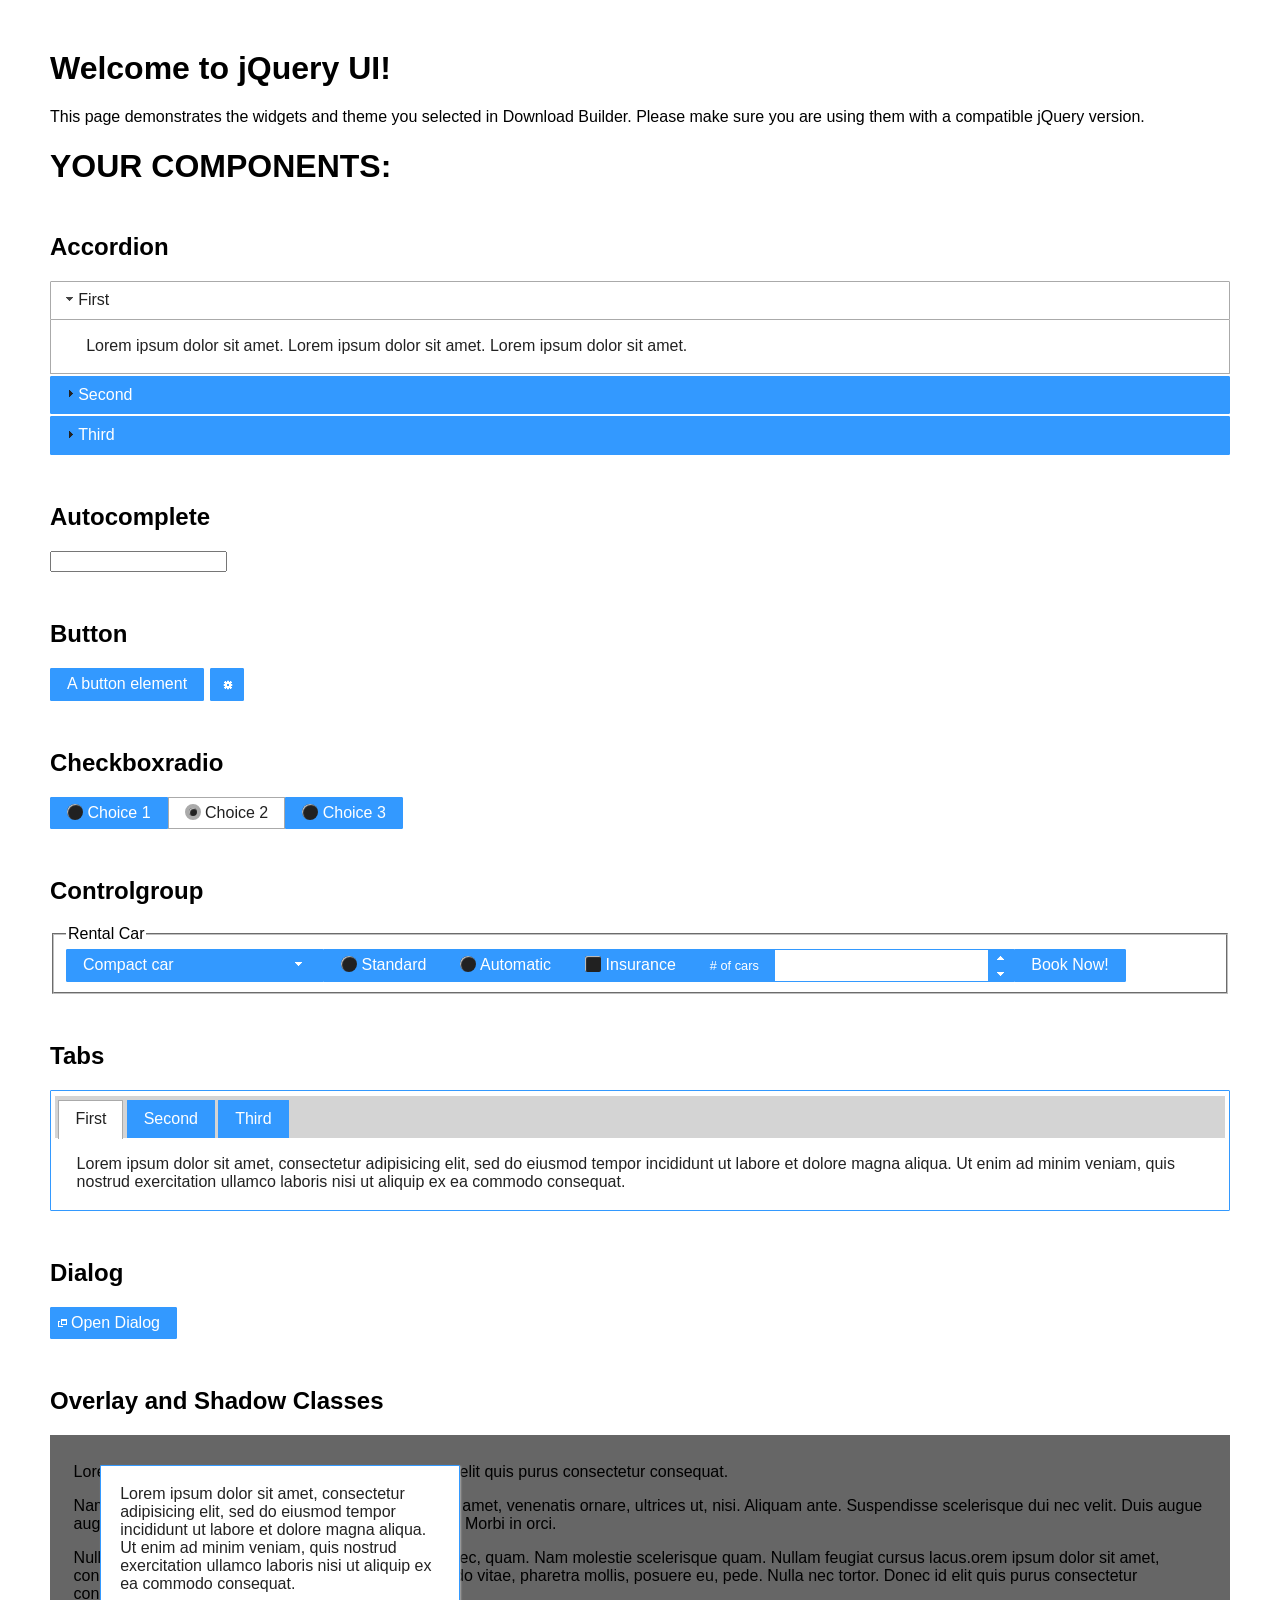
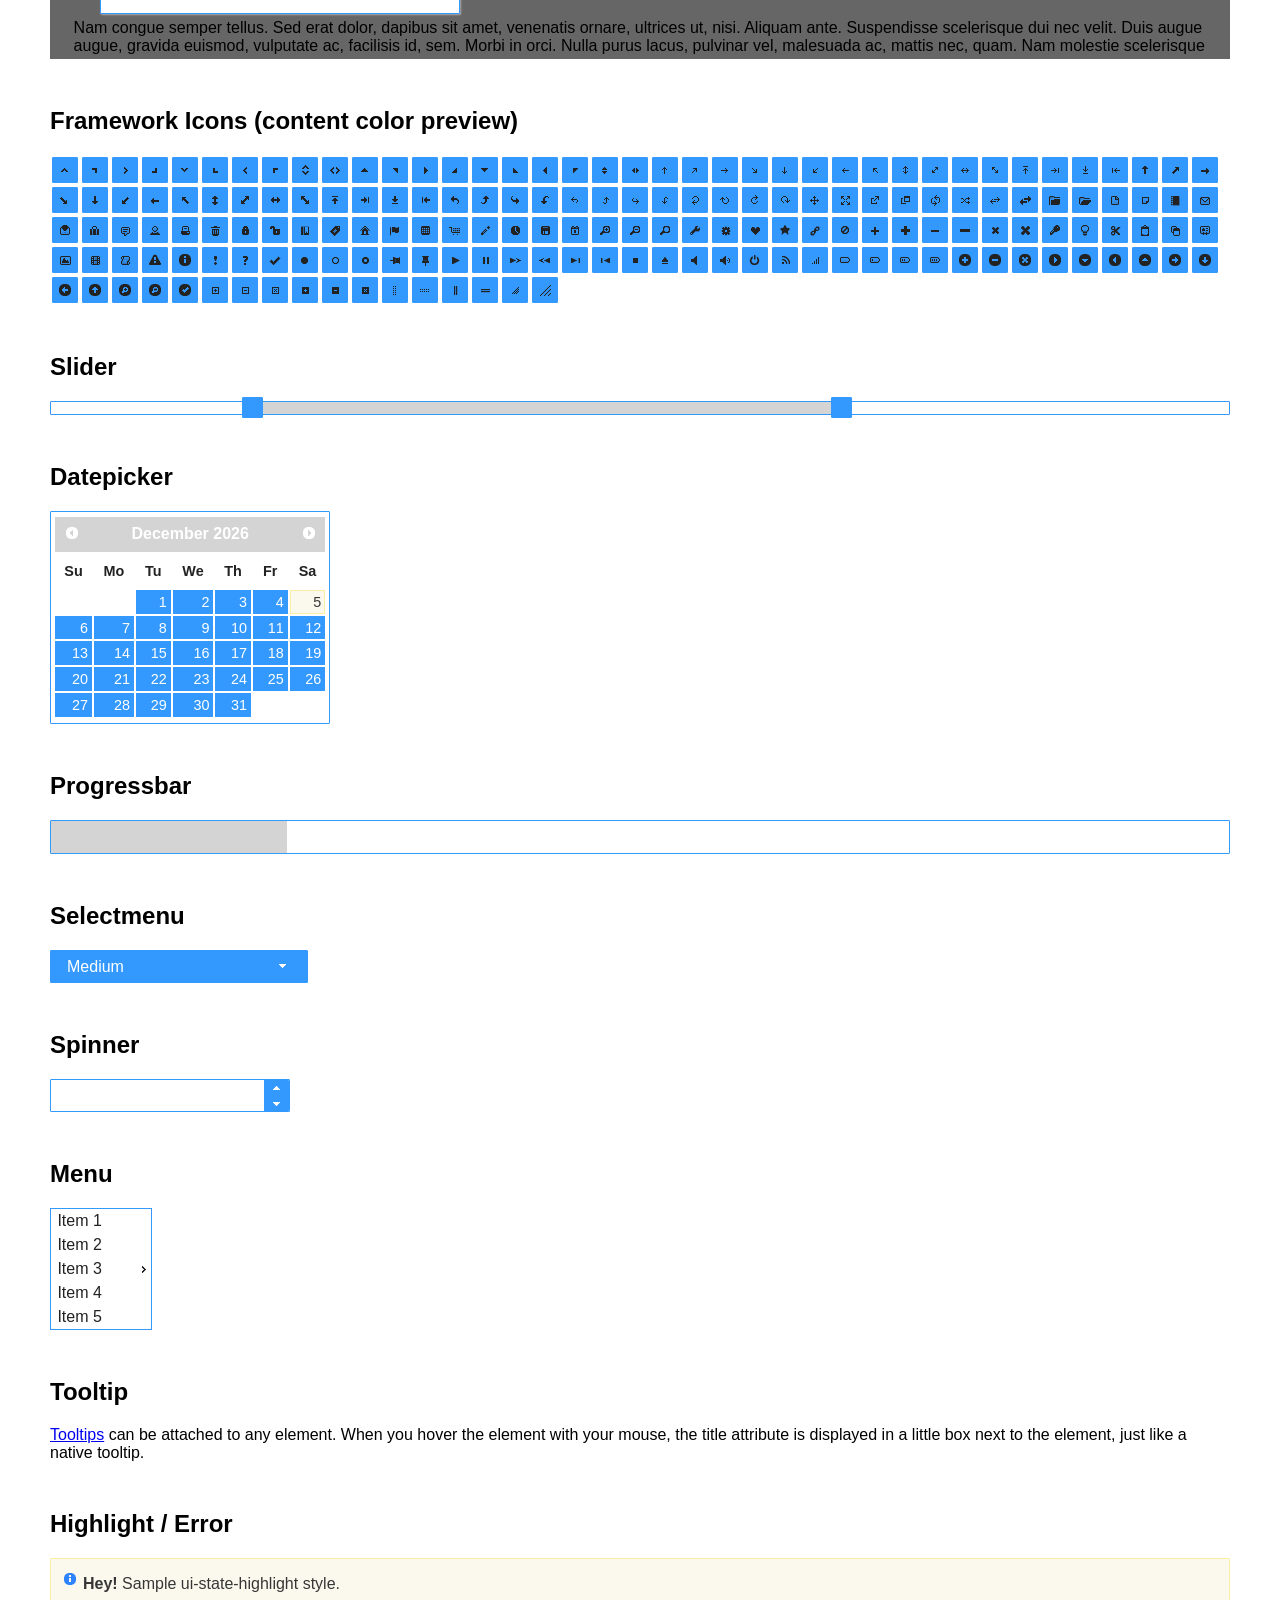
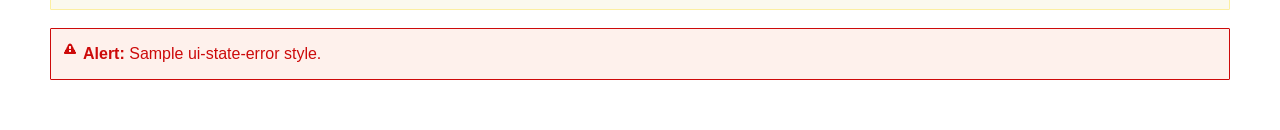
<file: js/jquery-ui/index.html>
<!doctype html>
<html lang="us">
<head>
	<meta charset="utf-8">
	<title>jQuery UI Example Page</title>
	<link href="jquery-ui.css" rel="stylesheet">
	<style>
	body{
		font-family: "Trebuchet MS", sans-serif;
		margin: 50px;
	}
	.demoHeaders {
		margin-top: 2em;
	}
	#dialog-link {
		padding: .4em 1em .4em 20px;
		text-decoration: none;
		position: relative;
	}
	#dialog-link span.ui-icon {
		margin: 0 5px 0 0;
		position: absolute;
		left: .2em;
		top: 50%;
		margin-top: -8px;
	}
	#icons {
		margin: 0;
		padding: 0;
	}
	#icons li {
		margin: 2px;
		position: relative;
		padding: 4px 0;
		cursor: pointer;
		float: left;
		list-style: none;
	}
	#icons span.ui-icon {
		float: left;
		margin: 0 4px;
	}
	.fakewindowcontain .ui-widget-overlay {
		position: absolute;
	}
	select {
		width: 200px;
	}
	</style>
</head>
<body>

<h1>Welcome to jQuery UI!</h1>

<div class="ui-widget">
	<p>This page demonstrates the widgets and theme you selected in Download Builder. Please make sure you are using them with a compatible jQuery version.</p>
</div>

<h1>YOUR COMPONENTS:</h1>


<!-- Accordion -->
<h2 class="demoHeaders">Accordion</h2>
<div id="accordion">
	<h3>First</h3>
	<div>Lorem ipsum dolor sit amet. Lorem ipsum dolor sit amet. Lorem ipsum dolor sit amet.</div>
	<h3>Second</h3>
	<div>Phasellus mattis tincidunt nibh.</div>
	<h3>Third</h3>
	<div>Nam dui erat, auctor a, dignissim quis.</div>
</div>



<!-- Autocomplete -->
<h2 class="demoHeaders">Autocomplete</h2>
<div>
	<input id="autocomplete" title="type &quot;a&quot;">
</div>



<!-- Button -->
<h2 class="demoHeaders">Button</h2>
<button id="button">A button element</button>
<button id="button-icon">An icon-only button</button>



<!-- Checkboxradio -->
<h2 class="demoHeaders">Checkboxradio</h2>
<form style="margin-top: 1em;">
	<div id="radioset">
		<input type="radio" id="radio1" name="radio"><label for="radio1">Choice 1</label>
		<input type="radio" id="radio2" name="radio" checked="checked"><label for="radio2">Choice 2</label>
		<input type="radio" id="radio3" name="radio"><label for="radio3">Choice 3</label>
	</div>
</form>



<!-- Controlgroup -->
<h2 class="demoHeaders">Controlgroup</h2>
<fieldset>
	<legend>Rental Car</legend>
	<div id="controlgroup">
		<select id="car-type">
			<option>Compact car</option>
			<option>Midsize car</option>
			<option>Full size car</option>
			<option>SUV</option>
			<option>Luxury</option>
			<option>Truck</option>
			<option>Van</option>
		</select>
		<label for="transmission-standard">Standard</label>
		<input type="radio" name="transmission" id="transmission-standard">
		<label for="transmission-automatic">Automatic</label>
		<input type="radio" name="transmission" id="transmission-automatic">
		<label for="insurance">Insurance</label>
		<input type="checkbox" name="insurance" id="insurance">
		<label for="horizontal-spinner" class="ui-controlgroup-label"># of cars</label>
		<input id="horizontal-spinner" class="ui-spinner-input">
		<button>Book Now!</button>
	</div>
</fieldset>



<!-- Tabs -->
<h2 class="demoHeaders">Tabs</h2>
<div id="tabs">
	<ul>
		<li><a href="#tabs-1">First</a></li>
		<li><a href="#tabs-2">Second</a></li>
		<li><a href="#tabs-3">Third</a></li>
	</ul>
	<div id="tabs-1">Lorem ipsum dolor sit amet, consectetur adipisicing elit, sed do eiusmod tempor incididunt ut labore et dolore magna aliqua. Ut enim ad minim veniam, quis nostrud exercitation ullamco laboris nisi ut aliquip ex ea commodo consequat.</div>
	<div id="tabs-2">Phasellus mattis tincidunt nibh. Cras orci urna, blandit id, pretium vel, aliquet ornare, felis. Maecenas scelerisque sem non nisl. Fusce sed lorem in enim dictum bibendum.</div>
	<div id="tabs-3">Nam dui erat, auctor a, dignissim quis, sollicitudin eu, felis. Pellentesque nisi urna, interdum eget, sagittis et, consequat vestibulum, lacus. Mauris porttitor ullamcorper augue.</div>
</div>



<h2 class="demoHeaders">Dialog</h2>
<p>
	<button id="dialog-link" class="ui-button ui-corner-all ui-widget">
		<span class="ui-icon ui-icon-newwin"></span>Open Dialog
	</button>
</p>

<h2 class="demoHeaders">Overlay and Shadow Classes</h2>
<div style="position: relative; width: 96%; height: 200px; padding:1% 2%; overflow:hidden;" class="fakewindowcontain">
	<p>Lorem ipsum dolor sit amet,  Nulla nec tortor. Donec id elit quis purus consectetur consequat. </p><p>Nam congue semper tellus. Sed erat dolor, dapibus sit amet, venenatis ornare, ultrices ut, nisi. Aliquam ante. Suspendisse scelerisque dui nec velit. Duis augue augue, gravida euismod, vulputate ac, facilisis id, sem. Morbi in orci. </p><p>Nulla purus lacus, pulvinar vel, malesuada ac, mattis nec, quam. Nam molestie scelerisque quam. Nullam feugiat cursus lacus.orem ipsum dolor sit amet, consectetur adipiscing elit. Donec libero risus, commodo vitae, pharetra mollis, posuere eu, pede. Nulla nec tortor. Donec id elit quis purus consectetur consequat. </p><p>Nam congue semper tellus. Sed erat dolor, dapibus sit amet, venenatis ornare, ultrices ut, nisi. Aliquam ante. Suspendisse scelerisque dui nec velit. Duis augue augue, gravida euismod, vulputate ac, facilisis id, sem. Morbi in orci. Nulla purus lacus, pulvinar vel, malesuada ac, mattis nec, quam. Nam molestie scelerisque quam. </p><p>Nullam feugiat cursus lacus.orem ipsum dolor sit amet, consectetur adipiscing elit. Donec libero risus, commodo vitae, pharetra mollis, posuere eu, pede. Nulla nec tortor. Donec id elit quis purus consectetur consequat. Nam congue semper tellus. Sed erat dolor, dapibus sit amet, venenatis ornare, ultrices ut, nisi. Aliquam ante. </p><p>Suspendisse scelerisque dui nec velit. Duis augue augue, gravida euismod, vulputate ac, facilisis id, sem. Morbi in orci. Nulla purus lacus, pulvinar vel, malesuada ac, mattis nec, quam. Nam molestie scelerisque quam. Nullam feugiat cursus lacus.orem ipsum dolor sit amet, consectetur adipiscing elit. Donec libero risus, commodo vitae, pharetra mollis, posuere eu, pede. Nulla nec tortor. Donec id elit quis purus consectetur consequat. Nam congue semper tellus. Sed erat dolor, dapibus sit amet, venenatis ornare, ultrices ut, nisi. </p>

	<!-- ui-dialog -->
	<div class="ui-widget-overlay ui-front"></div>
	<div style="position: absolute; width: 320px; left: 50px; top: 30px; padding: 1.2em" class="ui-widget ui-front ui-widget-content ui-corner-all ui-widget-shadow">
		Lorem ipsum dolor sit amet, consectetur adipisicing elit, sed do eiusmod tempor incididunt ut labore et dolore magna aliqua. Ut enim ad minim veniam, quis nostrud exercitation ullamco laboris nisi ut aliquip ex ea commodo consequat.
	</div>

</div>

<!-- ui-dialog -->
<div id="dialog" title="Dialog Title">
	<p>Lorem ipsum dolor sit amet, consectetur adipisicing elit, sed do eiusmod tempor incididunt ut labore et dolore magna aliqua. Ut enim ad minim veniam, quis nostrud exercitation ullamco laboris nisi ut aliquip ex ea commodo consequat.</p>
</div>



<h2 class="demoHeaders">Framework Icons (content color preview)</h2>
<ul id="icons" class="ui-widget ui-helper-clearfix">
	<li class="ui-state-default ui-corner-all" title=".ui-icon-caret-1-n"><span class="ui-icon ui-icon-caret-1-n"></span></li>
	<li class="ui-state-default ui-corner-all" title=".ui-icon-caret-1-ne"><span class="ui-icon ui-icon-caret-1-ne"></span></li>
	<li class="ui-state-default ui-corner-all" title=".ui-icon-caret-1-e"><span class="ui-icon ui-icon-caret-1-e"></span></li>
	<li class="ui-state-default ui-corner-all" title=".ui-icon-caret-1-se"><span class="ui-icon ui-icon-caret-1-se"></span></li>
	<li class="ui-state-default ui-corner-all" title=".ui-icon-caret-1-s"><span class="ui-icon ui-icon-caret-1-s"></span></li>
	<li class="ui-state-default ui-corner-all" title=".ui-icon-caret-1-sw"><span class="ui-icon ui-icon-caret-1-sw"></span></li>
	<li class="ui-state-default ui-corner-all" title=".ui-icon-caret-1-w"><span class="ui-icon ui-icon-caret-1-w"></span></li>
	<li class="ui-state-default ui-corner-all" title=".ui-icon-caret-1-nw"><span class="ui-icon ui-icon-caret-1-nw"></span></li>
	<li class="ui-state-default ui-corner-all" title=".ui-icon-caret-2-n-s"><span class="ui-icon ui-icon-caret-2-n-s"></span></li>
	<li class="ui-state-default ui-corner-all" title=".ui-icon-caret-2-e-w"><span class="ui-icon ui-icon-caret-2-e-w"></span></li>
	<li class="ui-state-default ui-corner-all" title=".ui-icon-triangle-1-n"><span class="ui-icon ui-icon-triangle-1-n"></span></li>
	<li class="ui-state-default ui-corner-all" title=".ui-icon-triangle-1-ne"><span class="ui-icon ui-icon-triangle-1-ne"></span></li>
	<li class="ui-state-default ui-corner-all" title=".ui-icon-triangle-1-e"><span class="ui-icon ui-icon-triangle-1-e"></span></li>
	<li class="ui-state-default ui-corner-all" title=".ui-icon-triangle-1-se"><span class="ui-icon ui-icon-triangle-1-se"></span></li>
	<li class="ui-state-default ui-corner-all" title=".ui-icon-triangle-1-s"><span class="ui-icon ui-icon-triangle-1-s"></span></li>
	<li class="ui-state-default ui-corner-all" title=".ui-icon-triangle-1-sw"><span class="ui-icon ui-icon-triangle-1-sw"></span></li>
	<li class="ui-state-default ui-corner-all" title=".ui-icon-triangle-1-w"><span class="ui-icon ui-icon-triangle-1-w"></span></li>
	<li class="ui-state-default ui-corner-all" title=".ui-icon-triangle-1-nw"><span class="ui-icon ui-icon-triangle-1-nw"></span></li>
	<li class="ui-state-default ui-corner-all" title=".ui-icon-triangle-2-n-s"><span class="ui-icon ui-icon-triangle-2-n-s"></span></li>
	<li class="ui-state-default ui-corner-all" title=".ui-icon-triangle-2-e-w"><span class="ui-icon ui-icon-triangle-2-e-w"></span></li>
	<li class="ui-state-default ui-corner-all" title=".ui-icon-arrow-1-n"><span class="ui-icon ui-icon-arrow-1-n"></span></li>
	<li class="ui-state-default ui-corner-all" title=".ui-icon-arrow-1-ne"><span class="ui-icon ui-icon-arrow-1-ne"></span></li>
	<li class="ui-state-default ui-corner-all" title=".ui-icon-arrow-1-e"><span class="ui-icon ui-icon-arrow-1-e"></span></li>
	<li class="ui-state-default ui-corner-all" title=".ui-icon-arrow-1-se"><span class="ui-icon ui-icon-arrow-1-se"></span></li>
	<li class="ui-state-default ui-corner-all" title=".ui-icon-arrow-1-s"><span class="ui-icon ui-icon-arrow-1-s"></span></li>
	<li class="ui-state-default ui-corner-all" title=".ui-icon-arrow-1-sw"><span class="ui-icon ui-icon-arrow-1-sw"></span></li>
	<li class="ui-state-default ui-corner-all" title=".ui-icon-arrow-1-w"><span class="ui-icon ui-icon-arrow-1-w"></span></li>
	<li class="ui-state-default ui-corner-all" title=".ui-icon-arrow-1-nw"><span class="ui-icon ui-icon-arrow-1-nw"></span></li>
	<li class="ui-state-default ui-corner-all" title=".ui-icon-arrow-2-n-s"><span class="ui-icon ui-icon-arrow-2-n-s"></span></li>
	<li class="ui-state-default ui-corner-all" title=".ui-icon-arrow-2-ne-sw"><span class="ui-icon ui-icon-arrow-2-ne-sw"></span></li>
	<li class="ui-state-default ui-corner-all" title=".ui-icon-arrow-2-e-w"><span class="ui-icon ui-icon-arrow-2-e-w"></span></li>
	<li class="ui-state-default ui-corner-all" title=".ui-icon-arrow-2-se-nw"><span class="ui-icon ui-icon-arrow-2-se-nw"></span></li>
	<li class="ui-state-default ui-corner-all" title=".ui-icon-arrowstop-1-n"><span class="ui-icon ui-icon-arrowstop-1-n"></span></li>
	<li class="ui-state-default ui-corner-all" title=".ui-icon-arrowstop-1-e"><span class="ui-icon ui-icon-arrowstop-1-e"></span></li>
	<li class="ui-state-default ui-corner-all" title=".ui-icon-arrowstop-1-s"><span class="ui-icon ui-icon-arrowstop-1-s"></span></li>
	<li class="ui-state-default ui-corner-all" title=".ui-icon-arrowstop-1-w"><span class="ui-icon ui-icon-arrowstop-1-w"></span></li>
	<li class="ui-state-default ui-corner-all" title=".ui-icon-arrowthick-1-n"><span class="ui-icon ui-icon-arrowthick-1-n"></span></li>
	<li class="ui-state-default ui-corner-all" title=".ui-icon-arrowthick-1-ne"><span class="ui-icon ui-icon-arrowthick-1-ne"></span></li>
	<li class="ui-state-default ui-corner-all" title=".ui-icon-arrowthick-1-e"><span class="ui-icon ui-icon-arrowthick-1-e"></span></li>
	<li class="ui-state-default ui-corner-all" title=".ui-icon-arrowthick-1-se"><span class="ui-icon ui-icon-arrowthick-1-se"></span></li>
	<li class="ui-state-default ui-corner-all" title=".ui-icon-arrowthick-1-s"><span class="ui-icon ui-icon-arrowthick-1-s"></span></li>
	<li class="ui-state-default ui-corner-all" title=".ui-icon-arrowthick-1-sw"><span class="ui-icon ui-icon-arrowthick-1-sw"></span></li>
	<li class="ui-state-default ui-corner-all" title=".ui-icon-arrowthick-1-w"><span class="ui-icon ui-icon-arrowthick-1-w"></span></li>
	<li class="ui-state-default ui-corner-all" title=".ui-icon-arrowthick-1-nw"><span class="ui-icon ui-icon-arrowthick-1-nw"></span></li>
	<li class="ui-state-default ui-corner-all" title=".ui-icon-arrowthick-2-n-s"><span class="ui-icon ui-icon-arrowthick-2-n-s"></span></li>
	<li class="ui-state-default ui-corner-all" title=".ui-icon-arrowthick-2-ne-sw"><span class="ui-icon ui-icon-arrowthick-2-ne-sw"></span></li>
	<li class="ui-state-default ui-corner-all" title=".ui-icon-arrowthick-2-e-w"><span class="ui-icon ui-icon-arrowthick-2-e-w"></span></li>
	<li class="ui-state-default ui-corner-all" title=".ui-icon-arrowthick-2-se-nw"><span class="ui-icon ui-icon-arrowthick-2-se-nw"></span></li>
	<li class="ui-state-default ui-corner-all" title=".ui-icon-arrowthickstop-1-n"><span class="ui-icon ui-icon-arrowthickstop-1-n"></span></li>
	<li class="ui-state-default ui-corner-all" title=".ui-icon-arrowthickstop-1-e"><span class="ui-icon ui-icon-arrowthickstop-1-e"></span></li>
	<li class="ui-state-default ui-corner-all" title=".ui-icon-arrowthickstop-1-s"><span class="ui-icon ui-icon-arrowthickstop-1-s"></span></li>
	<li class="ui-state-default ui-corner-all" title=".ui-icon-arrowthickstop-1-w"><span class="ui-icon ui-icon-arrowthickstop-1-w"></span></li>
	<li class="ui-state-default ui-corner-all" title=".ui-icon-arrowreturnthick-1-w"><span class="ui-icon ui-icon-arrowreturnthick-1-w"></span></li>
	<li class="ui-state-default ui-corner-all" title=".ui-icon-arrowreturnthick-1-n"><span class="ui-icon ui-icon-arrowreturnthick-1-n"></span></li>
	<li class="ui-state-default ui-corner-all" title=".ui-icon-arrowreturnthick-1-e"><span class="ui-icon ui-icon-arrowreturnthick-1-e"></span></li>
	<li class="ui-state-default ui-corner-all" title=".ui-icon-arrowreturnthick-1-s"><span class="ui-icon ui-icon-arrowreturnthick-1-s"></span></li>
	<li class="ui-state-default ui-corner-all" title=".ui-icon-arrowreturn-1-w"><span class="ui-icon ui-icon-arrowreturn-1-w"></span></li>
	<li class="ui-state-default ui-corner-all" title=".ui-icon-arrowreturn-1-n"><span class="ui-icon ui-icon-arrowreturn-1-n"></span></li>
	<li class="ui-state-default ui-corner-all" title=".ui-icon-arrowreturn-1-e"><span class="ui-icon ui-icon-arrowreturn-1-e"></span></li>
	<li class="ui-state-default ui-corner-all" title=".ui-icon-arrowreturn-1-s"><span class="ui-icon ui-icon-arrowreturn-1-s"></span></li>
	<li class="ui-state-default ui-corner-all" title=".ui-icon-arrowrefresh-1-w"><span class="ui-icon ui-icon-arrowrefresh-1-w"></span></li>
	<li class="ui-state-default ui-corner-all" title=".ui-icon-arrowrefresh-1-n"><span class="ui-icon ui-icon-arrowrefresh-1-n"></span></li>
	<li class="ui-state-default ui-corner-all" title=".ui-icon-arrowrefresh-1-e"><span class="ui-icon ui-icon-arrowrefresh-1-e"></span></li>
	<li class="ui-state-default ui-corner-all" title=".ui-icon-arrowrefresh-1-s"><span class="ui-icon ui-icon-arrowrefresh-1-s"></span></li>
	<li class="ui-state-default ui-corner-all" title=".ui-icon-arrow-4"><span class="ui-icon ui-icon-arrow-4"></span></li>
	<li class="ui-state-default ui-corner-all" title=".ui-icon-arrow-4-diag"><span class="ui-icon ui-icon-arrow-4-diag"></span></li>
	<li class="ui-state-default ui-corner-all" title=".ui-icon-extlink"><span class="ui-icon ui-icon-extlink"></span></li>
	<li class="ui-state-default ui-corner-all" title=".ui-icon-newwin"><span class="ui-icon ui-icon-newwin"></span></li>
	<li class="ui-state-default ui-corner-all" title=".ui-icon-refresh"><span class="ui-icon ui-icon-refresh"></span></li>
	<li class="ui-state-default ui-corner-all" title=".ui-icon-shuffle"><span class="ui-icon ui-icon-shuffle"></span></li>
	<li class="ui-state-default ui-corner-all" title=".ui-icon-transfer-e-w"><span class="ui-icon ui-icon-transfer-e-w"></span></li>
	<li class="ui-state-default ui-corner-all" title=".ui-icon-transferthick-e-w"><span class="ui-icon ui-icon-transferthick-e-w"></span></li>
	<li class="ui-state-default ui-corner-all" title=".ui-icon-folder-collapsed"><span class="ui-icon ui-icon-folder-collapsed"></span></li>
	<li class="ui-state-default ui-corner-all" title=".ui-icon-folder-open"><span class="ui-icon ui-icon-folder-open"></span></li>
	<li class="ui-state-default ui-corner-all" title=".ui-icon-document"><span class="ui-icon ui-icon-document"></span></li>
	<li class="ui-state-default ui-corner-all" title=".ui-icon-document-b"><span class="ui-icon ui-icon-document-b"></span></li>
	<li class="ui-state-default ui-corner-all" title=".ui-icon-note"><span class="ui-icon ui-icon-note"></span></li>
	<li class="ui-state-default ui-corner-all" title=".ui-icon-mail-closed"><span class="ui-icon ui-icon-mail-closed"></span></li>
	<li class="ui-state-default ui-corner-all" title=".ui-icon-mail-open"><span class="ui-icon ui-icon-mail-open"></span></li>
	<li class="ui-state-default ui-corner-all" title=".ui-icon-suitcase"><span class="ui-icon ui-icon-suitcase"></span></li>
	<li class="ui-state-default ui-corner-all" title=".ui-icon-comment"><span class="ui-icon ui-icon-comment"></span></li>
	<li class="ui-state-default ui-corner-all" title=".ui-icon-person"><span class="ui-icon ui-icon-person"></span></li>
	<li class="ui-state-default ui-corner-all" title=".ui-icon-print"><span class="ui-icon ui-icon-print"></span></li>
	<li class="ui-state-default ui-corner-all" title=".ui-icon-trash"><span class="ui-icon ui-icon-trash"></span></li>
	<li class="ui-state-default ui-corner-all" title=".ui-icon-locked"><span class="ui-icon ui-icon-locked"></span></li>
	<li class="ui-state-default ui-corner-all" title=".ui-icon-unlocked"><span class="ui-icon ui-icon-unlocked"></span></li>
	<li class="ui-state-default ui-corner-all" title=".ui-icon-bookmark"><span class="ui-icon ui-icon-bookmark"></span></li>
	<li class="ui-state-default ui-corner-all" title=".ui-icon-tag"><span class="ui-icon ui-icon-tag"></span></li>
	<li class="ui-state-default ui-corner-all" title=".ui-icon-home"><span class="ui-icon ui-icon-home"></span></li>
	<li class="ui-state-default ui-corner-all" title=".ui-icon-flag"><span class="ui-icon ui-icon-flag"></span></li>
	<li class="ui-state-default ui-corner-all" title=".ui-icon-calculator"><span class="ui-icon ui-icon-calculator"></span></li>
	<li class="ui-state-default ui-corner-all" title=".ui-icon-cart"><span class="ui-icon ui-icon-cart"></span></li>
	<li class="ui-state-default ui-corner-all" title=".ui-icon-pencil"><span class="ui-icon ui-icon-pencil"></span></li>
	<li class="ui-state-default ui-corner-all" title=".ui-icon-clock"><span class="ui-icon ui-icon-clock"></span></li>
	<li class="ui-state-default ui-corner-all" title=".ui-icon-disk"><span class="ui-icon ui-icon-disk"></span></li>
	<li class="ui-state-default ui-corner-all" title=".ui-icon-calendar"><span class="ui-icon ui-icon-calendar"></span></li>
	<li class="ui-state-default ui-corner-all" title=".ui-icon-zoomin"><span class="ui-icon ui-icon-zoomin"></span></li>
	<li class="ui-state-default ui-corner-all" title=".ui-icon-zoomout"><span class="ui-icon ui-icon-zoomout"></span></li>
	<li class="ui-state-default ui-corner-all" title=".ui-icon-search"><span class="ui-icon ui-icon-search"></span></li>
	<li class="ui-state-default ui-corner-all" title=".ui-icon-wrench"><span class="ui-icon ui-icon-wrench"></span></li>
	<li class="ui-state-default ui-corner-all" title=".ui-icon-gear"><span class="ui-icon ui-icon-gear"></span></li>
	<li class="ui-state-default ui-corner-all" title=".ui-icon-heart"><span class="ui-icon ui-icon-heart"></span></li>
	<li class="ui-state-default ui-corner-all" title=".ui-icon-star"><span class="ui-icon ui-icon-star"></span></li>
	<li class="ui-state-default ui-corner-all" title=".ui-icon-link"><span class="ui-icon ui-icon-link"></span></li>
	<li class="ui-state-default ui-corner-all" title=".ui-icon-cancel"><span class="ui-icon ui-icon-cancel"></span></li>
	<li class="ui-state-default ui-corner-all" title=".ui-icon-plus"><span class="ui-icon ui-icon-plus"></span></li>
	<li class="ui-state-default ui-corner-all" title=".ui-icon-plusthick"><span class="ui-icon ui-icon-plusthick"></span></li>
	<li class="ui-state-default ui-corner-all" title=".ui-icon-minus"><span class="ui-icon ui-icon-minus"></span></li>
	<li class="ui-state-default ui-corner-all" title=".ui-icon-minusthick"><span class="ui-icon ui-icon-minusthick"></span></li>
	<li class="ui-state-default ui-corner-all" title=".ui-icon-close"><span class="ui-icon ui-icon-close"></span></li>
	<li class="ui-state-default ui-corner-all" title=".ui-icon-closethick"><span class="ui-icon ui-icon-closethick"></span></li>
	<li class="ui-state-default ui-corner-all" title=".ui-icon-key"><span class="ui-icon ui-icon-key"></span></li>
	<li class="ui-state-default ui-corner-all" title=".ui-icon-lightbulb"><span class="ui-icon ui-icon-lightbulb"></span></li>
	<li class="ui-state-default ui-corner-all" title=".ui-icon-scissors"><span class="ui-icon ui-icon-scissors"></span></li>
	<li class="ui-state-default ui-corner-all" title=".ui-icon-clipboard"><span class="ui-icon ui-icon-clipboard"></span></li>
	<li class="ui-state-default ui-corner-all" title=".ui-icon-copy"><span class="ui-icon ui-icon-copy"></span></li>
	<li class="ui-state-default ui-corner-all" title=".ui-icon-contact"><span class="ui-icon ui-icon-contact"></span></li>
	<li class="ui-state-default ui-corner-all" title=".ui-icon-image"><span class="ui-icon ui-icon-image"></span></li>
	<li class="ui-state-default ui-corner-all" title=".ui-icon-video"><span class="ui-icon ui-icon-video"></span></li>
	<li class="ui-state-default ui-corner-all" title=".ui-icon-script"><span class="ui-icon ui-icon-script"></span></li>
	<li class="ui-state-default ui-corner-all" title=".ui-icon-alert"><span class="ui-icon ui-icon-alert"></span></li>
	<li class="ui-state-default ui-corner-all" title=".ui-icon-info"><span class="ui-icon ui-icon-info"></span></li>
	<li class="ui-state-default ui-corner-all" title=".ui-icon-notice"><span class="ui-icon ui-icon-notice"></span></li>
	<li class="ui-state-default ui-corner-all" title=".ui-icon-help"><span class="ui-icon ui-icon-help"></span></li>
	<li class="ui-state-default ui-corner-all" title=".ui-icon-check"><span class="ui-icon ui-icon-check"></span></li>
	<li class="ui-state-default ui-corner-all" title=".ui-icon-bullet"><span class="ui-icon ui-icon-bullet"></span></li>
	<li class="ui-state-default ui-corner-all" title=".ui-icon-radio-off"><span class="ui-icon ui-icon-radio-off"></span></li>
	<li class="ui-state-default ui-corner-all" title=".ui-icon-radio-on"><span class="ui-icon ui-icon-radio-on"></span></li>
	<li class="ui-state-default ui-corner-all" title=".ui-icon-pin-w"><span class="ui-icon ui-icon-pin-w"></span></li>
	<li class="ui-state-default ui-corner-all" title=".ui-icon-pin-s"><span class="ui-icon ui-icon-pin-s"></span></li>
	<li class="ui-state-default ui-corner-all" title=".ui-icon-play"><span class="ui-icon ui-icon-play"></span></li>
	<li class="ui-state-default ui-corner-all" title=".ui-icon-pause"><span class="ui-icon ui-icon-pause"></span></li>
	<li class="ui-state-default ui-corner-all" title=".ui-icon-seek-next"><span class="ui-icon ui-icon-seek-next"></span></li>
	<li class="ui-state-default ui-corner-all" title=".ui-icon-seek-prev"><span class="ui-icon ui-icon-seek-prev"></span></li>
	<li class="ui-state-default ui-corner-all" title=".ui-icon-seek-end"><span class="ui-icon ui-icon-seek-end"></span></li>
	<li class="ui-state-default ui-corner-all" title=".ui-icon-seek-first"><span class="ui-icon ui-icon-seek-first"></span></li>
	<li class="ui-state-default ui-corner-all" title=".ui-icon-stop"><span class="ui-icon ui-icon-stop"></span></li>
	<li class="ui-state-default ui-corner-all" title=".ui-icon-eject"><span class="ui-icon ui-icon-eject"></span></li>
	<li class="ui-state-default ui-corner-all" title=".ui-icon-volume-off"><span class="ui-icon ui-icon-volume-off"></span></li>
	<li class="ui-state-default ui-corner-all" title=".ui-icon-volume-on"><span class="ui-icon ui-icon-volume-on"></span></li>
	<li class="ui-state-default ui-corner-all" title=".ui-icon-power"><span class="ui-icon ui-icon-power"></span></li>
	<li class="ui-state-default ui-corner-all" title=".ui-icon-signal-diag"><span class="ui-icon ui-icon-signal-diag"></span></li>
	<li class="ui-state-default ui-corner-all" title=".ui-icon-signal"><span class="ui-icon ui-icon-signal"></span></li>
	<li class="ui-state-default ui-corner-all" title=".ui-icon-battery-0"><span class="ui-icon ui-icon-battery-0"></span></li>
	<li class="ui-state-default ui-corner-all" title=".ui-icon-battery-1"><span class="ui-icon ui-icon-battery-1"></span></li>
	<li class="ui-state-default ui-corner-all" title=".ui-icon-battery-2"><span class="ui-icon ui-icon-battery-2"></span></li>
	<li class="ui-state-default ui-corner-all" title=".ui-icon-battery-3"><span class="ui-icon ui-icon-battery-3"></span></li>
	<li class="ui-state-default ui-corner-all" title=".ui-icon-circle-plus"><span class="ui-icon ui-icon-circle-plus"></span></li>
	<li class="ui-state-default ui-corner-all" title=".ui-icon-circle-minus"><span class="ui-icon ui-icon-circle-minus"></span></li>
	<li class="ui-state-default ui-corner-all" title=".ui-icon-circle-close"><span class="ui-icon ui-icon-circle-close"></span></li>
	<li class="ui-state-default ui-corner-all" title=".ui-icon-circle-triangle-e"><span class="ui-icon ui-icon-circle-triangle-e"></span></li>
	<li class="ui-state-default ui-corner-all" title=".ui-icon-circle-triangle-s"><span class="ui-icon ui-icon-circle-triangle-s"></span></li>
	<li class="ui-state-default ui-corner-all" title=".ui-icon-circle-triangle-w"><span class="ui-icon ui-icon-circle-triangle-w"></span></li>
	<li class="ui-state-default ui-corner-all" title=".ui-icon-circle-triangle-n"><span class="ui-icon ui-icon-circle-triangle-n"></span></li>
	<li class="ui-state-default ui-corner-all" title=".ui-icon-circle-arrow-e"><span class="ui-icon ui-icon-circle-arrow-e"></span></li>
	<li class="ui-state-default ui-corner-all" title=".ui-icon-circle-arrow-s"><span class="ui-icon ui-icon-circle-arrow-s"></span></li>
	<li class="ui-state-default ui-corner-all" title=".ui-icon-circle-arrow-w"><span class="ui-icon ui-icon-circle-arrow-w"></span></li>
	<li class="ui-state-default ui-corner-all" title=".ui-icon-circle-arrow-n"><span class="ui-icon ui-icon-circle-arrow-n"></span></li>
	<li class="ui-state-default ui-corner-all" title=".ui-icon-circle-zoomin"><span class="ui-icon ui-icon-circle-zoomin"></span></li>
	<li class="ui-state-default ui-corner-all" title=".ui-icon-circle-zoomout"><span class="ui-icon ui-icon-circle-zoomout"></span></li>
	<li class="ui-state-default ui-corner-all" title=".ui-icon-circle-check"><span class="ui-icon ui-icon-circle-check"></span></li>
	<li class="ui-state-default ui-corner-all" title=".ui-icon-circlesmall-plus"><span class="ui-icon ui-icon-circlesmall-plus"></span></li>
	<li class="ui-state-default ui-corner-all" title=".ui-icon-circlesmall-minus"><span class="ui-icon ui-icon-circlesmall-minus"></span></li>
	<li class="ui-state-default ui-corner-all" title=".ui-icon-circlesmall-close"><span class="ui-icon ui-icon-circlesmall-close"></span></li>
	<li class="ui-state-default ui-corner-all" title=".ui-icon-squaresmall-plus"><span class="ui-icon ui-icon-squaresmall-plus"></span></li>
	<li class="ui-state-default ui-corner-all" title=".ui-icon-squaresmall-minus"><span class="ui-icon ui-icon-squaresmall-minus"></span></li>
	<li class="ui-state-default ui-corner-all" title=".ui-icon-squaresmall-close"><span class="ui-icon ui-icon-squaresmall-close"></span></li>
	<li class="ui-state-default ui-corner-all" title=".ui-icon-grip-dotted-vertical"><span class="ui-icon ui-icon-grip-dotted-vertical"></span></li>
	<li class="ui-state-default ui-corner-all" title=".ui-icon-grip-dotted-horizontal"><span class="ui-icon ui-icon-grip-dotted-horizontal"></span></li>
	<li class="ui-state-default ui-corner-all" title=".ui-icon-grip-solid-vertical"><span class="ui-icon ui-icon-grip-solid-vertical"></span></li>
	<li class="ui-state-default ui-corner-all" title=".ui-icon-grip-solid-horizontal"><span class="ui-icon ui-icon-grip-solid-horizontal"></span></li>
	<li class="ui-state-default ui-corner-all" title=".ui-icon-gripsmall-diagonal-se"><span class="ui-icon ui-icon-gripsmall-diagonal-se"></span></li>
	<li class="ui-state-default ui-corner-all" title=".ui-icon-grip-diagonal-se"><span class="ui-icon ui-icon-grip-diagonal-se"></span></li>
</ul>


<!-- Slider -->
<h2 class="demoHeaders">Slider</h2>
<div id="slider"></div>



<!-- Datepicker -->
<h2 class="demoHeaders">Datepicker</h2>
<div id="datepicker"></div>



<!-- Progressbar -->
<h2 class="demoHeaders">Progressbar</h2>
<div id="progressbar"></div>



<!-- Progressbar -->
<h2 class="demoHeaders">Selectmenu</h2>
<select id="selectmenu">
	<option>Slower</option>
	<option>Slow</option>
	<option selected="selected">Medium</option>
	<option>Fast</option>
	<option>Faster</option>
</select>



<!-- Spinner -->
<h2 class="demoHeaders">Spinner</h2>
<input id="spinner">



<!-- Menu -->
<h2 class="demoHeaders">Menu</h2>
<ul style="width:100px;" id="menu">
	<li><div>Item 1</div></li>
	<li><div>Item 2</div></li>
	<li><div>Item 3</div>
		<ul>
			<li><div>Item 3-1</div></li>
			<li><div>Item 3-2</div></li>
			<li><div>Item 3-3</div></li>
			<li><div>Item 3-4</div></li>
			<li><div>Item 3-5</div></li>
		</ul>
	</li>
	<li><div>Item 4</div></li>
	<li><div>Item 5</div></li>
</ul>



<!-- Tooltip -->
<h2 class="demoHeaders">Tooltip</h2>
<p id="tooltip">
	<a href="#" title="That&apos;s what this widget is">Tooltips</a> can be attached to any element. When you hover
the element with your mouse, the title attribute is displayed in a little box next to the element, just like a native tooltip.
</p>


<!-- Highlight / Error -->
<h2 class="demoHeaders">Highlight / Error</h2>
<div class="ui-widget">
	<div class="ui-state-highlight ui-corner-all" style="margin-top: 20px; padding: 0 .7em;">
		<p><span class="ui-icon ui-icon-info" style="float: left; margin-right: .3em;"></span>
		<strong>Hey!</strong> Sample ui-state-highlight style.</p>
	</div>
</div>
<br>
<div class="ui-widget">
	<div class="ui-state-error ui-corner-all" style="padding: 0 .7em;">
		<p><span class="ui-icon ui-icon-alert" style="float: left; margin-right: .3em;"></span>
		<strong>Alert:</strong> Sample ui-state-error style.</p>
	</div>
</div>

<script src="external/jquery/jquery.js"></script>
<script src="jquery-ui.js"></script>
<script>

$( "#accordion" ).accordion();



var availableTags = [
	"ActionScript",
	"AppleScript",
	"Asp",
	"BASIC",
	"C",
	"C++",
	"Clojure",
	"COBOL",
	"ColdFusion",
	"Erlang",
	"Fortran",
	"Groovy",
	"Haskell",
	"Java",
	"JavaScript",
	"Lisp",
	"Perl",
	"PHP",
	"Python",
	"Ruby",
	"Scala",
	"Scheme"
];
$( "#autocomplete" ).autocomplete({
	source: availableTags
});



$( "#button" ).button();
$( "#button-icon" ).button({
	icon: "ui-icon-gear",
	showLabel: false
});



$( "#radioset" ).buttonset();



$( "#controlgroup" ).controlgroup();



$( "#tabs" ).tabs();



$( "#dialog" ).dialog({
	autoOpen: false,
	width: 400,
	buttons: [
		{
			text: "Ok",
			click: function() {
				$( this ).dialog( "close" );
			}
		},
		{
			text: "Cancel",
			click: function() {
				$( this ).dialog( "close" );
			}
		}
	]
});

// Link to open the dialog
$( "#dialog-link" ).click(function( event ) {
	$( "#dialog" ).dialog( "open" );
	event.preventDefault();
});



$( "#datepicker" ).datepicker({
	inline: true
});



$( "#slider" ).slider({
	range: true,
	values: [ 17, 67 ]
});



$( "#progressbar" ).progressbar({
	value: 20
});



$( "#spinner" ).spinner();



$( "#menu" ).menu();



$( "#tooltip" ).tooltip();



$( "#selectmenu" ).selectmenu();


// Hover states on the static widgets
$( "#dialog-link, #icons li" ).hover(
	function() {
		$( this ).addClass( "ui-state-hover" );
	},
	function() {
		$( this ).removeClass( "ui-state-hover" );
	}
);
</script>
</body>
</html>
</file>
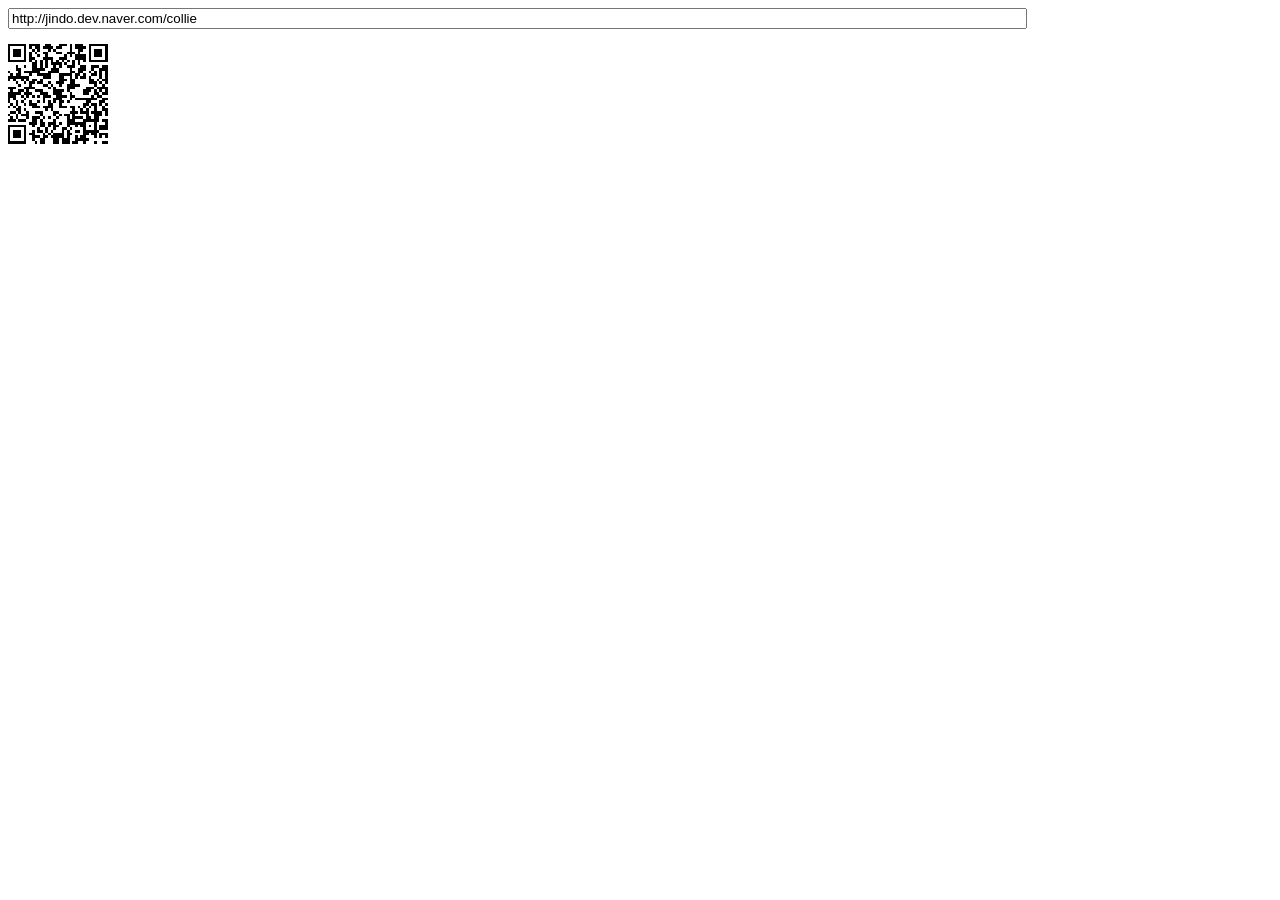
<file: js/jquery/plugin/scanner/QR/qrcodejs/index.html>
<!DOCTYPE html PUBLIC "-//W3C//DTD XHTML 1.0 Transitional//EN" "http://www.w3.org/TR/xhtml1/DTD/xhtml1-transitional.dtd">
<html xmlns="http://www.w3.org/1999/xhtml" xml:lang="ko" lang="ko">
<head>
<title>Cross-Browser QRCode generator for Javascript</title>
<meta http-equiv="Content-Type" content="text/html; charset=UTF-8" />
<meta name="viewport" content="width=device-width,initial-scale=1,user-scalable=no" />
<script type="text/javascript" src="jquery.min.js"></script>
<script type="text/javascript" src="qrcode.js"></script>
</head>
<body>
<input id="text" type="text" value="http://jindo.dev.naver.com/collie" style="width:80%" /><br />
<div id="qrcode" style="width:100px; height:100px; margin-top:15px;"></div>

<script type="text/javascript">
var qrcode = new QRCode(document.getElementById("qrcode"), {
	width : 100,
	height : 100
});

function makeCode () {		
	var elText = document.getElementById("text");
	
	if (!elText.value) {
		alert("Input a text");
		elText.focus();
		return;
	}
	
	qrcode.makeCode(elText.value);
}

makeCode();

$("#text").
	on("blur", function () {
		makeCode();
	}).
	on("keydown", function (e) {
		if (e.keyCode == 13) {
			makeCode();
		}
	});
</script>
</body>
</file>
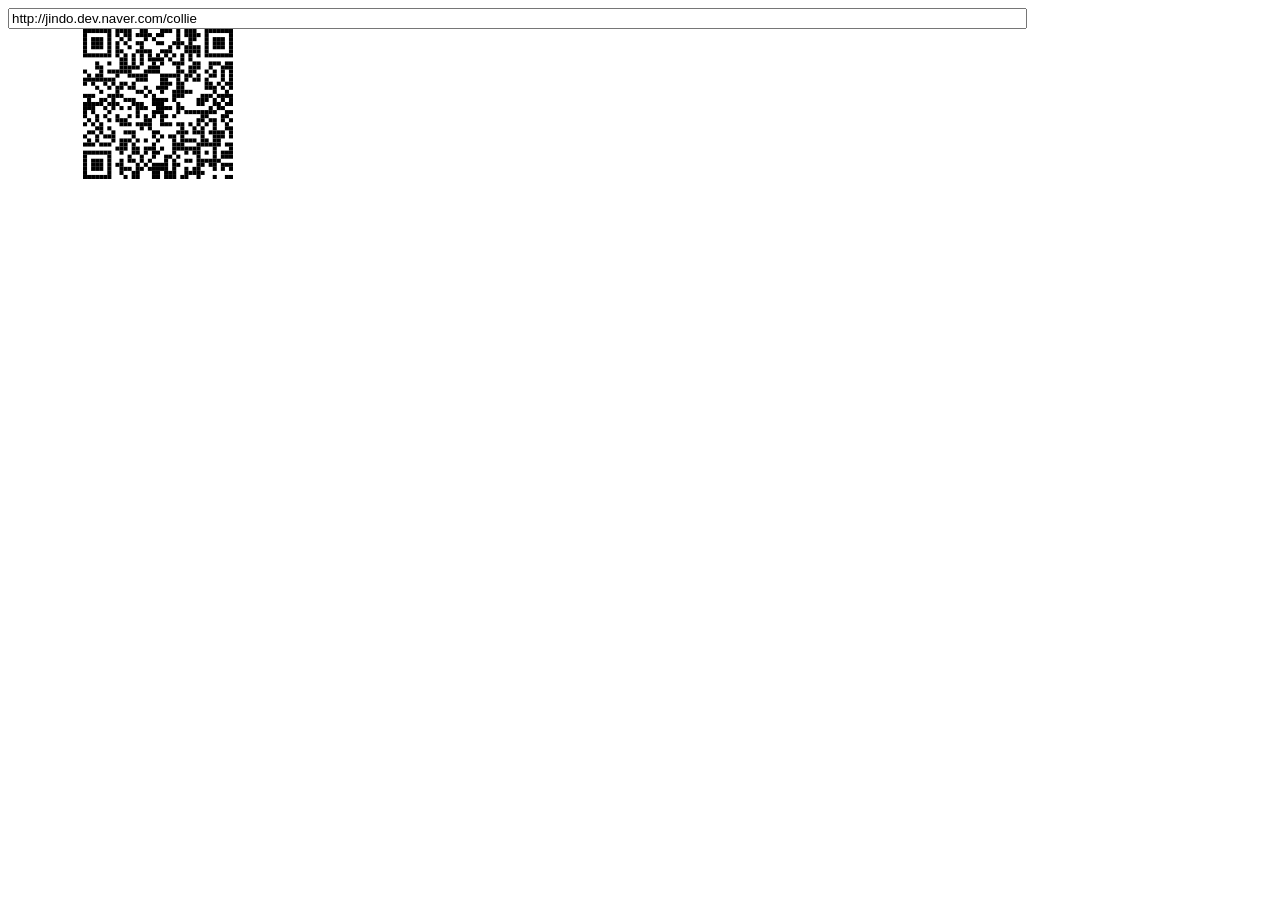
<file: js/jquery/plugin/scanner/QR/qrcodejs/index-svg.html>
<!DOCTYPE html PUBLIC "-//W3C//DTD XHTML 1.0 Transitional//EN" "http://www.w3.org/TR/xhtml1/DTD/xhtml1-transitional.dtd">
<html xmlns="http://www.w3.org/1999/xhtml" xml:lang="ko" lang="ko">
  <head>
    <title>Cross-Browser QRCode generator for Javascript</title>
    <meta http-equiv="Content-Type" content="text/html; charset=UTF-8" />
    <meta name="viewport" content="width=device-width,initial-scale=1,user-scalable=no" />
    <script type="text/javascript" src="jquery.min.js"></script>
    <script type="text/javascript" src="qrcode.js"></script>
  </head>
  <body>
  <input id="text" type="text" value="http://jindo.dev.naver.com/collie" style="width:80%" />
  <svg xmlns="http://www.w3.org/2000/svg" xmlns:xlink="http://www.w3.org/1999/xlink">
    <g id="qrcode"/>
  </svg>
  <script type="text/javascript">
  var qrcode = new QRCode(document.getElementById("qrcode"), {
      width : 100,
      height : 100,
      useSVG: true
  });

  function makeCode () {		
      var elText = document.getElementById("text");

      if (!elText.value) {
          alert("Input a text");
          elText.focus();
          return;
      }

      qrcode.makeCode(elText.value);
  }

  makeCode();

  $("#text").
      on("blur", function () {
          makeCode();
      }).
      on("keydown", function (e) {
          if (e.keyCode == 13) {
              makeCode();
          }
      });
    </script>
  </body>
</html>
</file>
